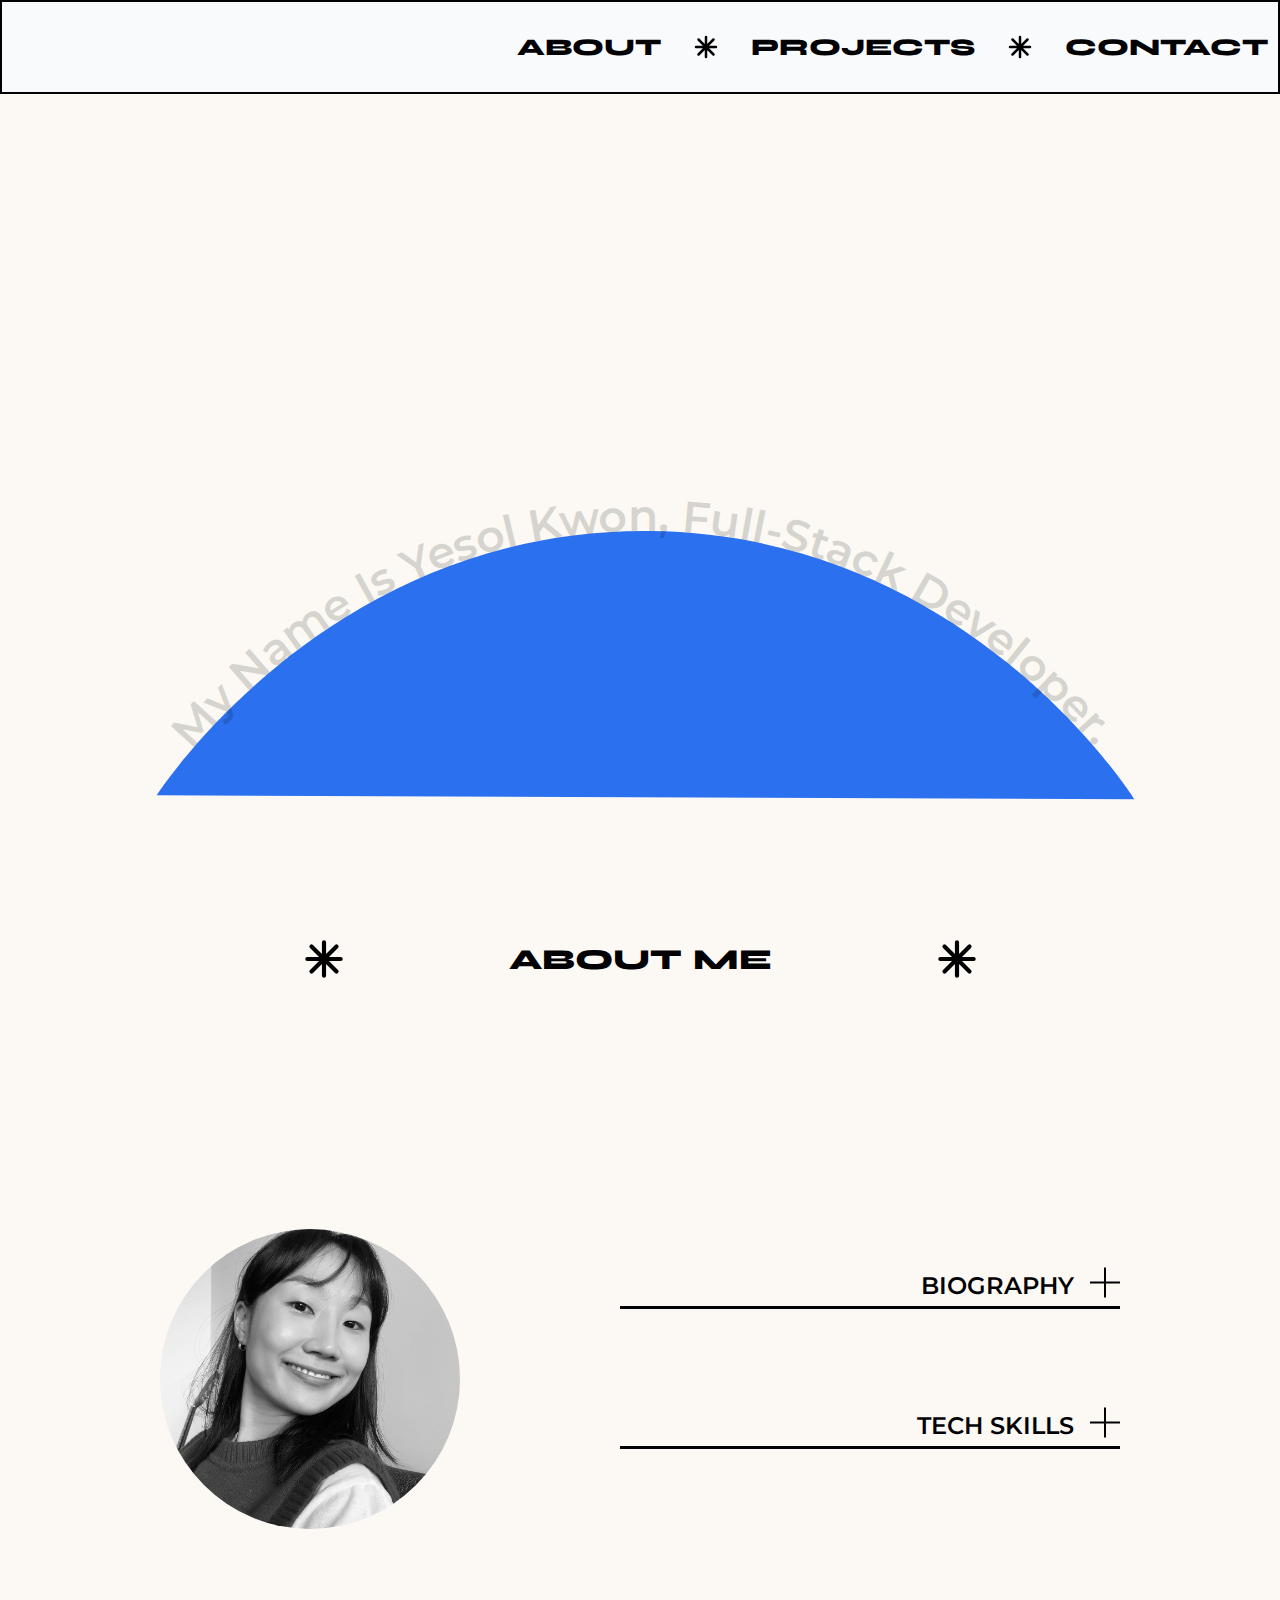
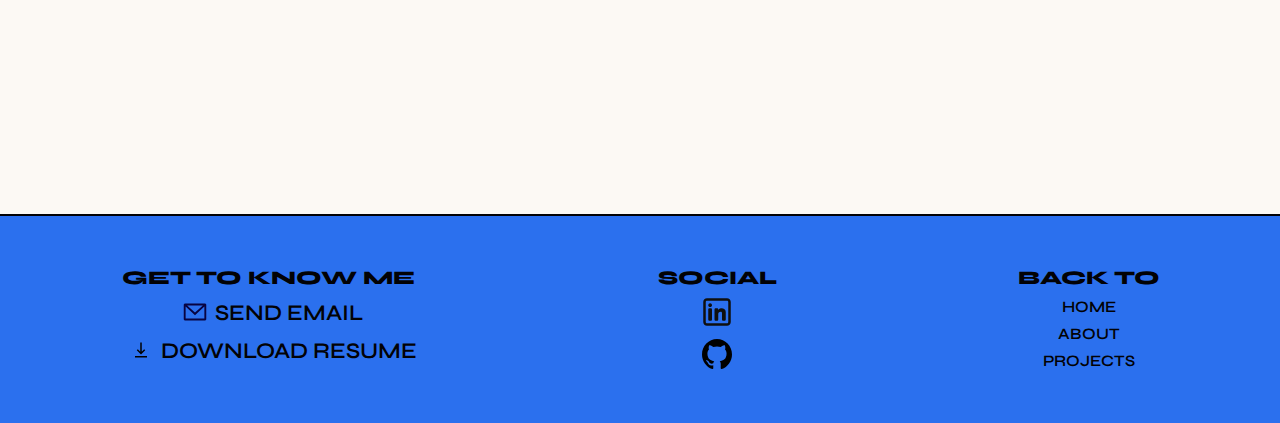
<file: index.html>
<!DOCTYPE html>
<html lang="en">
  <head>
    <meta charset="UTF-8" />
    <meta name="viewport" content="width=device-width, initial-scale=1.0" />
    <link rel="stylesheet" href="style.css" />
    <script defer src="script.js"></script>
    <title>Portfolio</title>
  </head>
  <body>
    <nav class="desktop-nav">
      <ul class="desktop-menu">
        <li>
          <a class="navlink" href="#about">about</a>
        </li>
        <img src="./images/asterisk.svg" alt="asterisk icon" />
        <li>
          <a class="navlink" href="./projects.html">projects</a>
        </li>
        <img src="./images/asterisk.svg" alt="asterisk icon" />
        <li>
          <a class="navlink" href="#contact">contact</a>
        </li>
      </ul>
      <div class="mobile-nav">
        <span class="bar"></span>
        <span class="bar"></span>
        <span class="bar"></span>
      </div>
    </nav>

    <section id="home">
      <div class="mobile-intro">
        <p>My name is Yesol Kwon</p>
        <p>, Full-Stack Developer</p>
      </div>
      <svg class="svg-view" viewBox="0 0 500 200">
        <title>Portfolio Visual design element</title>
        <desc>
          This SVG contains a half blue circle representing a visual design
          element. Along the curved path, there is an introduction text that
          says "My name is Yesol Kwon, Full-stack developer." The text follows
          the curve, starting from the left side and moving towards the right.
        </desc>
        <path
          id="curve"
          d="M40.2,148.6c4.8-7.3,78.6-116.2,214.3-114.7c133.6,1.4,204.9,108.4,210.1,116.4"
          fill="var(--blue)"
          stroke="none"
        />
        <text width="500">
          <textPath startOffset="5%" xlink:href="#curve" class="text">
            My name is Yesol Kwon, Full-Stack developer.
            <animate
              attributeName="opacity"
              from="0"
              to="1"
              dur="5s"
              repeatCount="1"
            />
          </textPath>
        </text>
      </svg>
    </section>

    <!-- about -->
    <section id="about">
      <header>
        <img src="./images/asterisk.svg" alt="asterisk icon" />
        <h1 class="page-name">about me</h1>
        <img src="./images/asterisk.svg" alt="asterisk icon" />
      </header>
      <main class="profile">
        <div class="profile-image-container">
          <div class="profile-image">
            <img
              src="./images/profile-image.png"
              alt="Black and white profile image of Yesol Kwon smiling"
            />
          </div>
        </div>
        <div class="profile-detail">
          <div class="profile-detail-menu">
            <p>biography</p>
            <button class="buttons" data-id="bio">
              <img
                src="./images/plus.svg"
                alt="Plus icon for
              button"
              />
            </button>
          </div>
          <p class="profile-detail-bio hidden">
            My background in customer service has equipped me with
            <strong>strong</strong> communication and
            <strong>teamwork abilities.</strong>
            I am passionate about <strong>continuous learning</strong> and enjoy
            creating my own projects from what I learn. I believe technology can
            positively impact people’s lives, and I strive to understand
            people's needs and find better solutions for them.
          </p>
          <div class="profile-detail-menu">
            <p>tech skills</p>
            <button class="buttons" data-id="skill">
              <img
                src="./images/plus.svg"
                alt="Plus icon for
              button"
              />
            </button>
          </div>

          <div class="profile-detail-skills hidden">
            <h3>Frontend</h3>
            <div class="front">
              <span>HTML/CSS</span>
              <span>JavaScript</span>
              <span>React</span>
              <span>Tailwind CSS</span>
            </div>
            <h3>Backend</h3>
            <div class="backend">
              <span>Python</span>
              <span>Django</span>
              <span>Nodejs</span>
              <span>MySQL</span>
              <span>Mongo DB</span>
            </div>
            <h3>Additional Skills</h3>
            <div class="others">
              <span>Git/Github</span>
              <span>Figma</span>
            </div>
          </div>
        </div>
      </main>
    </section>

    <footer id="contact">
      <div class="contact-menu">
        <article class="contact">
          <h2>Get to know me</h2>
          <div class="contact-link">
            <img src="images/email.svg" alt="Email icon" />
            <a href="mailto:yeahsol.kwon@gmail.com">Send email</a>
          </div>
          <div class="contact-link">
            <img
              class="download"
              src="images/download.svg"
              alt="download icon"
            />
            <a
              href="./images/Resume.pdf"
              target="_blank"
              download="YesolKwon_Resume"
              >Download Resume</a
            >
          </div>
        </article>

        <article class="social">
          <h2>Social</h2>
          <a href="https://linkedin.com/in/yesolkwon" target="_blank">
            <img src="images/linkedin.svg" alt="Squre Linkedin logo"
          /></a>
          <a href="https://github.com/yeskwonny" target="_blank">
            <img src="images/github.svg" alt="Black Github logo" />
          </a>
        </article>

        <ul class="footer-menu">
          <h2>Back to</h2>
          <li>
            <a href="#home">home</a>
          </li>
          <li>
            <a href="#about">about</a>
          </li>
          <li>
            <a href="./projects.html">projects</a>
          </li>
        </ul>
      </div>
    </footer>
  </body>
</html>
</file>
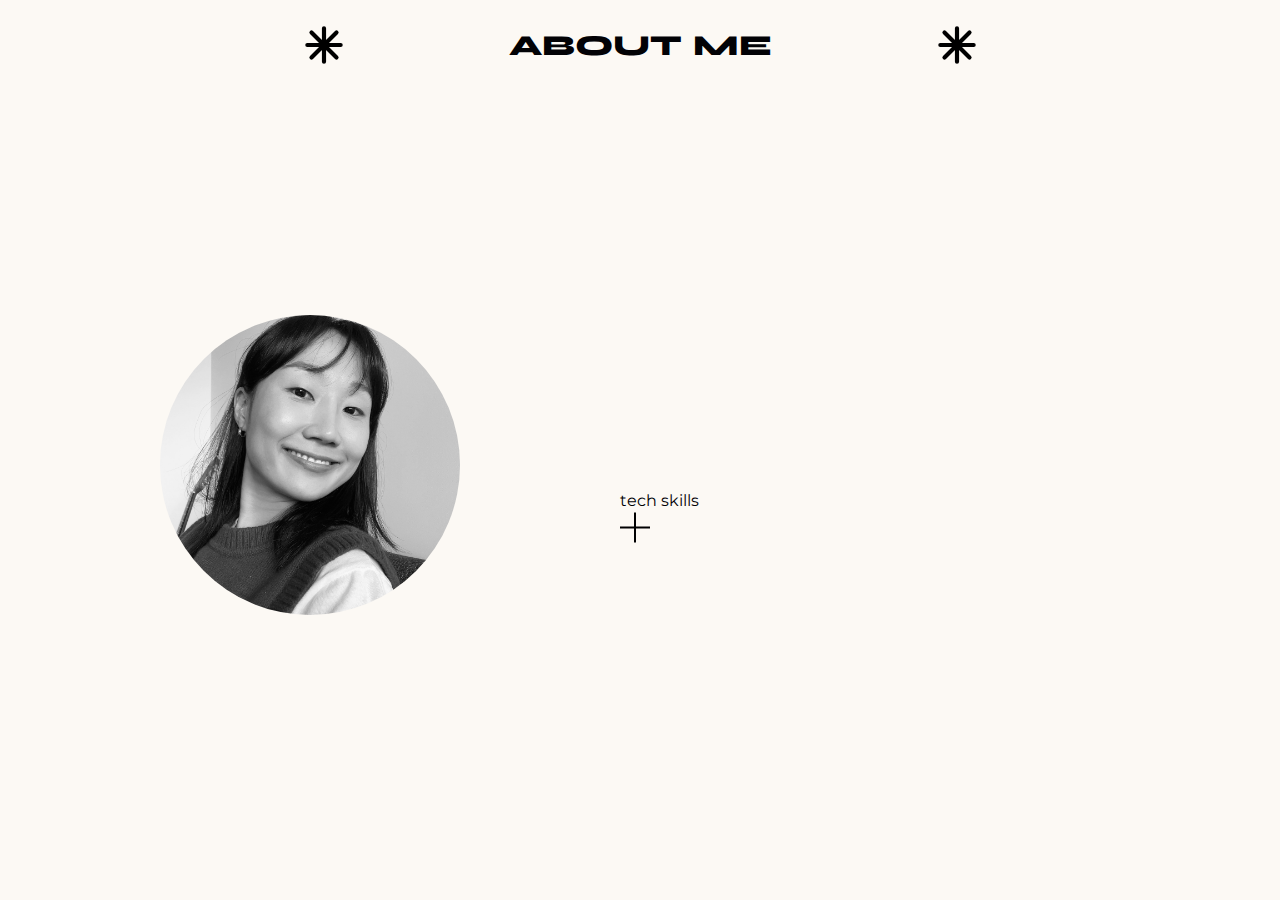
<file: about.html>
<!DOCTYPE html>
<html lang="en">
  <head>
    <meta charset="UTF-8" />
    <meta name="viewport" content="width=device-width, initial-scale=1.0" />
    <title>Document</title>
    <link rel="stylesheet" href="style.css" />
  </head>
  <body>
    <!-- bio and tech skills-->
    <section id="about">
      <header class="about">
        <img src="./images/asterisk-02-svgrepo-com.svg" />
        <h1 class="page-name">about me</h1>
        <img src="./images/asterisk-02-svgrepo-com.svg" />
      </header>
      <div class="profile">
        <div class="profile-image">
          <img
            src="./images/profile-image.png"
            alt="black and white profile image"
          />
        </div>
        <div class="profile-detail">
          <div class="profile-detail-bio">
            <p>bio</p>
            <button><img src="./images/plus-svgrepo-com.svg" /></button>
          </div>
          <div class="profile-detail-tech">
            <p>tech skills</p>
            <button><img src="./images/plus-svgrepo-com.svg" /></button>
          </div>
          <!-- <button class="btn">Resume</button> -->
        </div>
      </div>
    </section>
  </body>
</html>
</file>
<file: style.css>
@import url("https://fonts.googleapis.com/css2?family=Barlow:ital,wght@0,100;0,200;0,300;0,400;0,500;0,600;0,700;0,800;0,900;1,100;1,200;1,300;1,400;1,500;1,600;1,700;1,800;1,900&family=DM+Sans:ital,opsz,wght@0,9..40,100..1000;1,9..40,100..1000&family=Montserrat:ital,wght@0,100..900;1,100..900&family=Open+Sans:ital,wght@0,300..800;1,300..800&family=Syne:wght@400..800&family=Work+Sans:ital,wght@0,100..900;1,100..900&display=swap");

:root {
  --black: #020205;
  --page-color: #fcf9f4;
  --blue: #2b70ee;
  --white: #f8fafc;
  --btn-hover: #e2e8f0;
}
* {
  margin: 0;
  padding: 0;
  box-sizing: border-box;
  scroll-behavior: smooth;
  color: var(--black);

  list-style: none;
  text-decoration: none;
}
body {
  font-family: "Montserrat", sans-serif;
  font-size: 1rem;
}
/* desktop nav bar */
.desktop-nav {
  display: flex;
  align-items: center;
  justify-content: flex-end;
  padding: 30px 10px;
  background-color: var(--white);
  border: 2px solid var(--black);
  text-transform: uppercase;
  position: relative;
}
nav img {
  width: 30px;
  height: 30px;
}

.desktop-nav ul {
  display: flex;
  gap: 30px;
  list-style: none;
  align-items: center;
}

.desktop-nav ul li a {
  text-decoration: none;
  font-size: 1.5rem;
  font-weight: 800;
  font-family: "Syne", sans-serif;
  position: relative;
  transition: all 0.3s ease;
}

.desktop-nav ul li ::before {
  content: "";
  position: absolute;
  width: 0;
  height: 2px;
  bottom: -8px;
  left: 0;
  background-color: currentColor;
  transition: width 0.5s ease;
}

.desktop-nav ul li :hover::before {
  width: 100%;
}

.mobile-nav {
  display: none;
}
.bar {
  display: block;
  width: 30px;
  height: 4px;
  margin: 5px auto;
  background-color: var(--blue);
  cursor: pointer;
}

/* * SECTION -Home */

#home {
  display: block;
  position: relative;
  height: calc(100vh - 80px);
}
.mobile-intro {
  display: none;
}
/* SVG */

.svg-view {
  position: absolute;
  bottom: 0;
  left: 50%;
  transform: translateX(-50%);
  width: 70%;
  height: auto;
}

path {
  /* stroke: #2b70ee; */
  stroke-width: 1px;
  /* fill: var(--blue); */
}
text {
  text-transform: capitalize;
  text-align: center;
  font-size: 1.2rem;
  font-weight: 600;
}

/* * SECTION -About */

section {
  width: 100%;
  height: 100vh;
  background-color: var(--page-color);
  padding: 15px 0px;
  /* overflow: hidden; */
}

header {
  display: flex;
  align-items: center;
  justify-content: center;
  gap: 10rem;
}

.page-name {
  text-transform: uppercase;
  font-family: "Syne", sans-serif;
  font-weight: 900;
  word-spacing: 2px;
  font-size: 1.8rem;
}

header img {
  width: 50px;
  height: 60px;
}

.profile-image-container {
  display: flex;
  flex-direction: column;
  justify-content: center;
  align-items: center;
  gap: 1rem;
}

/* profile */
.profile {
  display: flex;
  justify-content: center;
  align-items: center;
  height: 90%;
  justify-content: center;
  gap: 10rem;
  overflow-y: scroll;
}
.profile-detail img {
  width: 30px;
  height: 35px;
}
.profile-image > img {
  width: 300px;
  height: 300px;
  object-fit: cover;
  border-radius: 50%;
}
/* profile detail  */
.profile-detail {
  display: flex;
  flex-direction: column;
  gap: 3rem;
  min-width: 25%;
}
.profile-detail-menu {
  font-family: "Montserrat", sans-serif;
  text-transform: uppercase;
  justify-content: flex-end;
  width: 100%;
  display: flex;
  align-items: center;
  border-bottom: 3px solid var(--black);
  gap: 1rem;
  font-weight: 600;
  font-size: 1.5rem;
}

.profile-detail-bio {
  width: 500px;
  text-align: justify;
  text-justify: inter-word;
  word-spacing: 3px;
}

strong {
  color: var(--blue);
}

button {
  background: none;
  color: inherit;
  border: none;
  padding: 0;
  font: inherit;
  cursor: pointer;
  outline: inherit;
}

.profile-detail-skills {
  display: flex;
  flex-direction: column;
  gap: 1rem;
}
.front,
.backend,
.others {
  display: flex;
  flex-wrap: wrap;
  gap: 0.5rem;
}

.profile-detail-skills h3 {
  color: var(--blue);
}

.profile-detail-skills span {
  border: 1px solid var(--black);
  padding: 3px 6px;
  border-radius: 10px;
}
.profile-detail-bio,
.profile-detail-skills {
  opacity: 0;
  transition: opacity 1s ease-in-out;
}

.profile-detail-bio.visible,
.profile-detail-skills.visible {
  opacity: 1;
}
.hidden {
  visibility: hidden;
  height: 0;
  overflow: hidden;
}

/* *PROJECTS */
#project {
  height: auto;
}
.project-container {
  display: flex;
  flex-direction: column;
  gap: 3rem;
  margin-top: 20px;
  height: auto;
  background-color: var(--page-color);
  align-items: center; /* 가로축 가운데 정렬 */
  justify-content: center; /* 세로축 가운데 정렬 */
}
.project {
  padding: 20px 15px;
  height: auto;
  width: 90%;
  margin: 0 auto;
  display: flex;
  gap: 1rem;
  position: relative;
}

.project-detail {
  text-align: justify;
}
.project-title h3 {
  text-transform: uppercase;
  font-weight: 600;
  margin: 5px 0px;
}
.project-info {
  display: flex;
  flex-direction: column;
  justify-content: space-between;
  border: 3px solid var(--blue);
  padding: 10px 10px;
  width: 40%;
  margin: 0 auto;
}
.project video {
  width: 50%;
  margin-right: 2rem;
}

.project-link {
  display: flex;
  gap: 4rem;
  font-size: 1.2rem;
  font-weight: 600;
  text-transform: uppercase;
  text-decoration: underline;
  text-underline-offset: 5px;
  margin: 10px 0px;
}

.project-link img {
  width: 20px;
  heigh: 20px;
}

.back {
  margin-left: auto;
  padding: 10px 20px;
  background-color: var(--blue);
  margin-right: 20px;
  color: white;
  border: none;
  border-radius: 5px;
  cursor: pointer;
  font-size: 15px;
  transition: background-color 0.3s ease;
  font-family: "Syne", sans-serif;
}

.back:hover {
  background-color: #0056b3; /* 어두운 파란색 */
}

.link-button a:hover {
  color: var(--blue);
  text-decoration-color: var(--blue);
}

.link-button {
  display: flex;
  align-items: center;
  justify-content: center;
}

.skills {
  display: flex;
  width: 100%;
  flex-wrap: wrap;
  gap: 0.8rem;
}
.project-skill span {
  border: 1px solid var(--black);
  padding: 3px 6px;
  border-radius: 10px;
}

.project {
  animation: textEffect 2s ease-in-out alternate;
}
.project:nth-child(2) {
  animation: textEffect 3s ease-in-out alternate;
}

@keyframes textEffect {
  from {
    opacity: 0;
    transform: translateY(100px);
  }

  to {
    opacity: 1;
    transform: translateY(0px);
  }
}

/* *CONTACT*/
footer {
  background-color: var(--blue);
  padding: 50px 0px;
  font-family: "Syne";
  font-weight: 600;
  border-top: 2px solid var(--black);
  text-transform: uppercase;
}
.contact-menu {
  display: flex;
  justify-content: space-around;
  align-items: flex-start;
}

.contact,
.social,
.footer-menu {
  display: flex;
  flex-direction: column;
  gap: 0.5rem;
  justify-content: flex-start;
  text-align: center;
}

.contact-link {
  display: flex;
  align-items: center;
  justify-content: center;
  font-size: 1.4rem;
}
.contact-link :hover {
  text-decoration: underline;
  text-underline-offset: 3px;
}

.social a {
  transition: transform 0.2s ease-in;
}
.social a:hover {
  transform: translateY(-5px);
}

.footer-menu a:hover {
  text-decoration: underline;
  text-underline-offset: 3px;
}
footer img {
  width: 40px;
  height: 30px;
}
footer h2 {
  font-size: 1.2rem;
  font-weight: 800;
}
/* * Media query */
/* extra large screen */
@media only screen and (min-width: 1000px) and (max-width: 1700px) {
  .svg-view {
    width: 90%;
  }

  .project video {
    height: auto;
  }
}

/*  large screen */
@media only screen and (max-width: 1000px) {
  .svg-view {
    width: 100%;
  }

  header {
    gap: 5rem;
    margin-bottom: 40px;
  }

  .mobile-intro {
    display: flex;
    flex-direction: column;
    font-size: 60px;
    font-weight: bold;
    justify-content: center;
    align-items: center;
    text-align: center;
    width: 100%;
    height: 100%;
    animation: textEffect 2s ease-in-out alternate;
    position: absolute;
    z-index: 5;
  }
  @keyframes textEffect {
    from {
      opacity: 0;
      transform: translateX(-100px);
    }

    to {
      opacity: 1;
      transform: translateX(0px);
    }
  }
  .text {
    display: none;
  }
  .profile {
    height: 100%;
    flex-direction: column;
    gap: 0rem;
    justify-content: center;
    background-color: var(--page-color);
  }
  .profile-detail {
    height: 40%;
    overflow-y: scroll;
  }
  .profile-image > img {
    width: 215px;
    height: 215px;
    object-fit: cover;
    border-radius: 50%;
  }
  .profile-detail-menu {
    font-size: 2rem;
  }

  .profile-detail {
    overflow-y: scroll;
  }

  .project {
    display: flex;
    flex-direction: column;
    justify-content: center;
    align-items: center;
  }
  .project video {
    margin: 0;
  }

  .project video,
  .project-info {
    width: 100%;
  }
}
/* medium size */
@media only screen and (max-width: 768px) {
  /* mobile nav */
  .desktop-nav {
    display: flex;
    flex-direction: column;
    height: 20%;
  }
  .desktop-menu {
    position: relative;
  }
  .mobile-nav {
    display: block;
    position: absolute;
    right: 10px;
    top: 15px;
  }
  .desktop-nav .desktop-menu {
    display: none;
  }

  .desktop-menu > li {
    margin-bottom: 15px;
  }

  .desktop-nav .desktop-menu.active {
    display: block;
    text-align: center;
  }

  /* hamburger */
  .mobile-nav.active .bar:nth-child(2) {
    opacity: 0;
  }

  .mobile-nav.active .bar:nth-child(1) {
    transform: translateY(9px) rotate(45deg);
  }

  .mobile-nav.active .bar:nth-child(3) {
    transform: translateY(-9px) rotate(-45deg);
  }

  /* home */

  .svg-view {
    width: 100%;
    left: 50%;
    transform: translateX(-50%);

    height: auto;
    position: absolute;
    z-index: 0;
  }

  .mobile-intro {
    display: flex;
    flex-direction: column;
    font-size: 50px;
    font-weight: bold;
    justify-content: center;
    align-items: center;
    text-align: center;
    width: 100%;
    height: 100%;
    animation: textShadow 2s ease-in-out alternate;
    position: absolute;
    z-index: 5;
  }
  @keyframes textShadow {
    from {
      opacity: 0;
      transform: translateX(-100px);
    }

    to {
      opacity: 1;
      transform: translateX(0px);
    }
  }
  .text {
    display: none;
  }

  /* about */
  header {
    gap: 5rem;
    margin-bottom: 20px;
  }

  .page-name {
    word-spacing: 2px;
    font-size: 1.5rem;
  }

  /* header img {
    width: 30px;
    height: 60px;
  } */

  .profile-image > img {
    width: 230px;
    height: 230px;
    object-fit: cover;
    border-radius: 50%;
  }

  .profile-detail {
    gap: 1rem;
    min-width: 50%;
    height: 50%;
  }
  /* project */
  .project {
    display: flex;
    flex-direction: column;
    justify-content: center;
    align-items: center;
  }
  .project video {
    margin: 0;
  }

  .project video,
  .project-info {
    width: 100%;
  }

  .footer {
    font-size: 1rem;
    display: grid;
    grid-template-columns: 1fr;
  }
  .contact-menu {
    display: grid;
    gap: 2rem;
    grid-template-columns: 1fr 1fr;
    grid-template-rows: 1fr;
  }
  footer img {
    width: 40px;
    height: 30px;
  }
  footer h2 {
    font-size: 1.1rem;
    font-weight: 800;
  }
  .profile-detail-menu {
    font-size: 1.2rem;
  }
  .contact {
    padding-bottom: 50px;
    grid-row-start: 1;
    grid-row-end: -1;
    grid-column-start: 1;
    grid-column-end: 3;
    border-bottom: 1px solid var(--black);
  }

  .contact-link {
    font-size: 1.3rem;
  }
}

/* mobile size */
@media only screen and (max-width: 600px) {
  /* home */
  .svg-view {
    width: 100%;
    position: absolute;
    z-index: 0;
  }

  .mobile-intro {
    position: absolute;
    z-index: 5;
  }
  /* about */
  header {
    gap: 5rem;
    margin-bottom: 10px;
  }

  .page-name {
    word-spacing: 2px;
    font-size: 1rem;
  }

  header img {
    width: 30px;
    height: 60px;
  }
  .profile {
    align-items: center;
    justify-content: center;
  }
  .profile-image > img {
    width: 180px;
    height: 180px;
    object-fit: cover;
    border-radius: 50%;
    margin-bottom: 20px;
  }

  .profile-detail {
    width: 80%;
    overflow-y: scroll;
  }
  .profile-detail-bio {
    width: 100%;
    text-align: left;
  }
}
</file>
